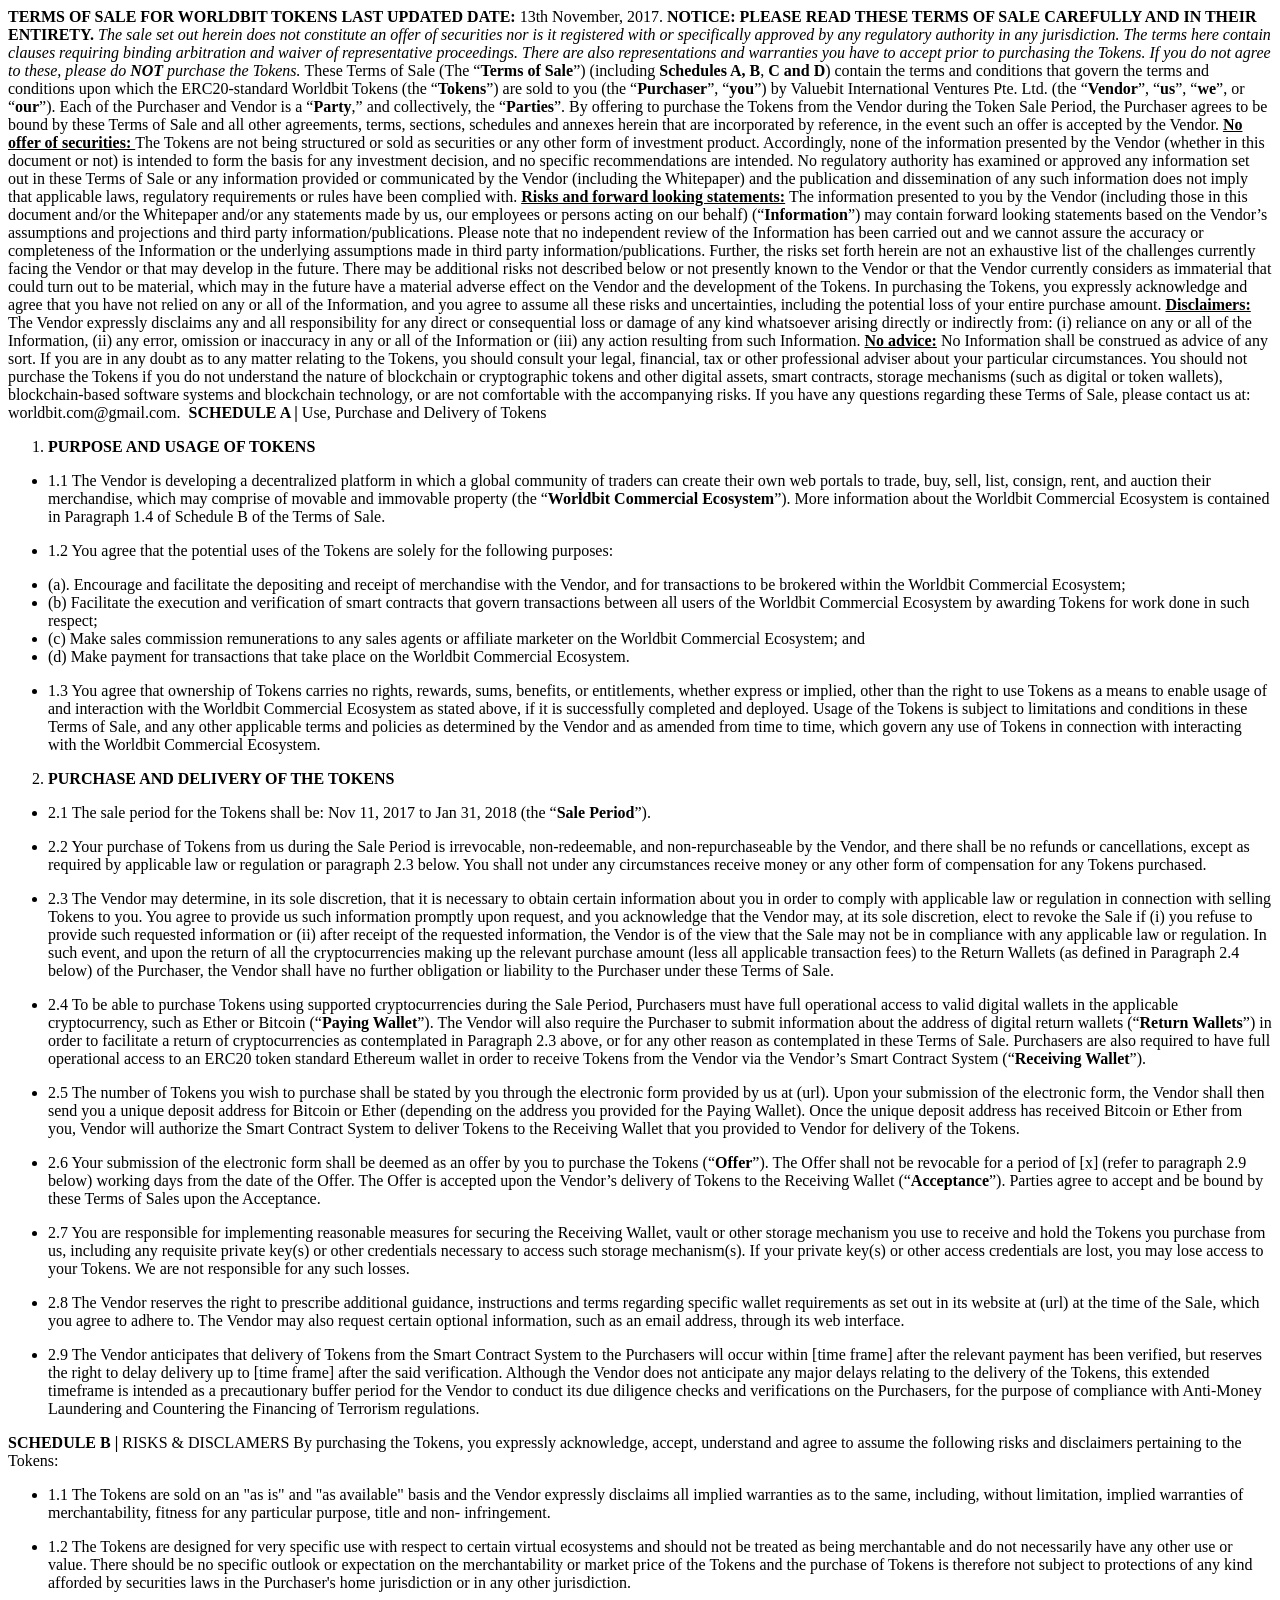
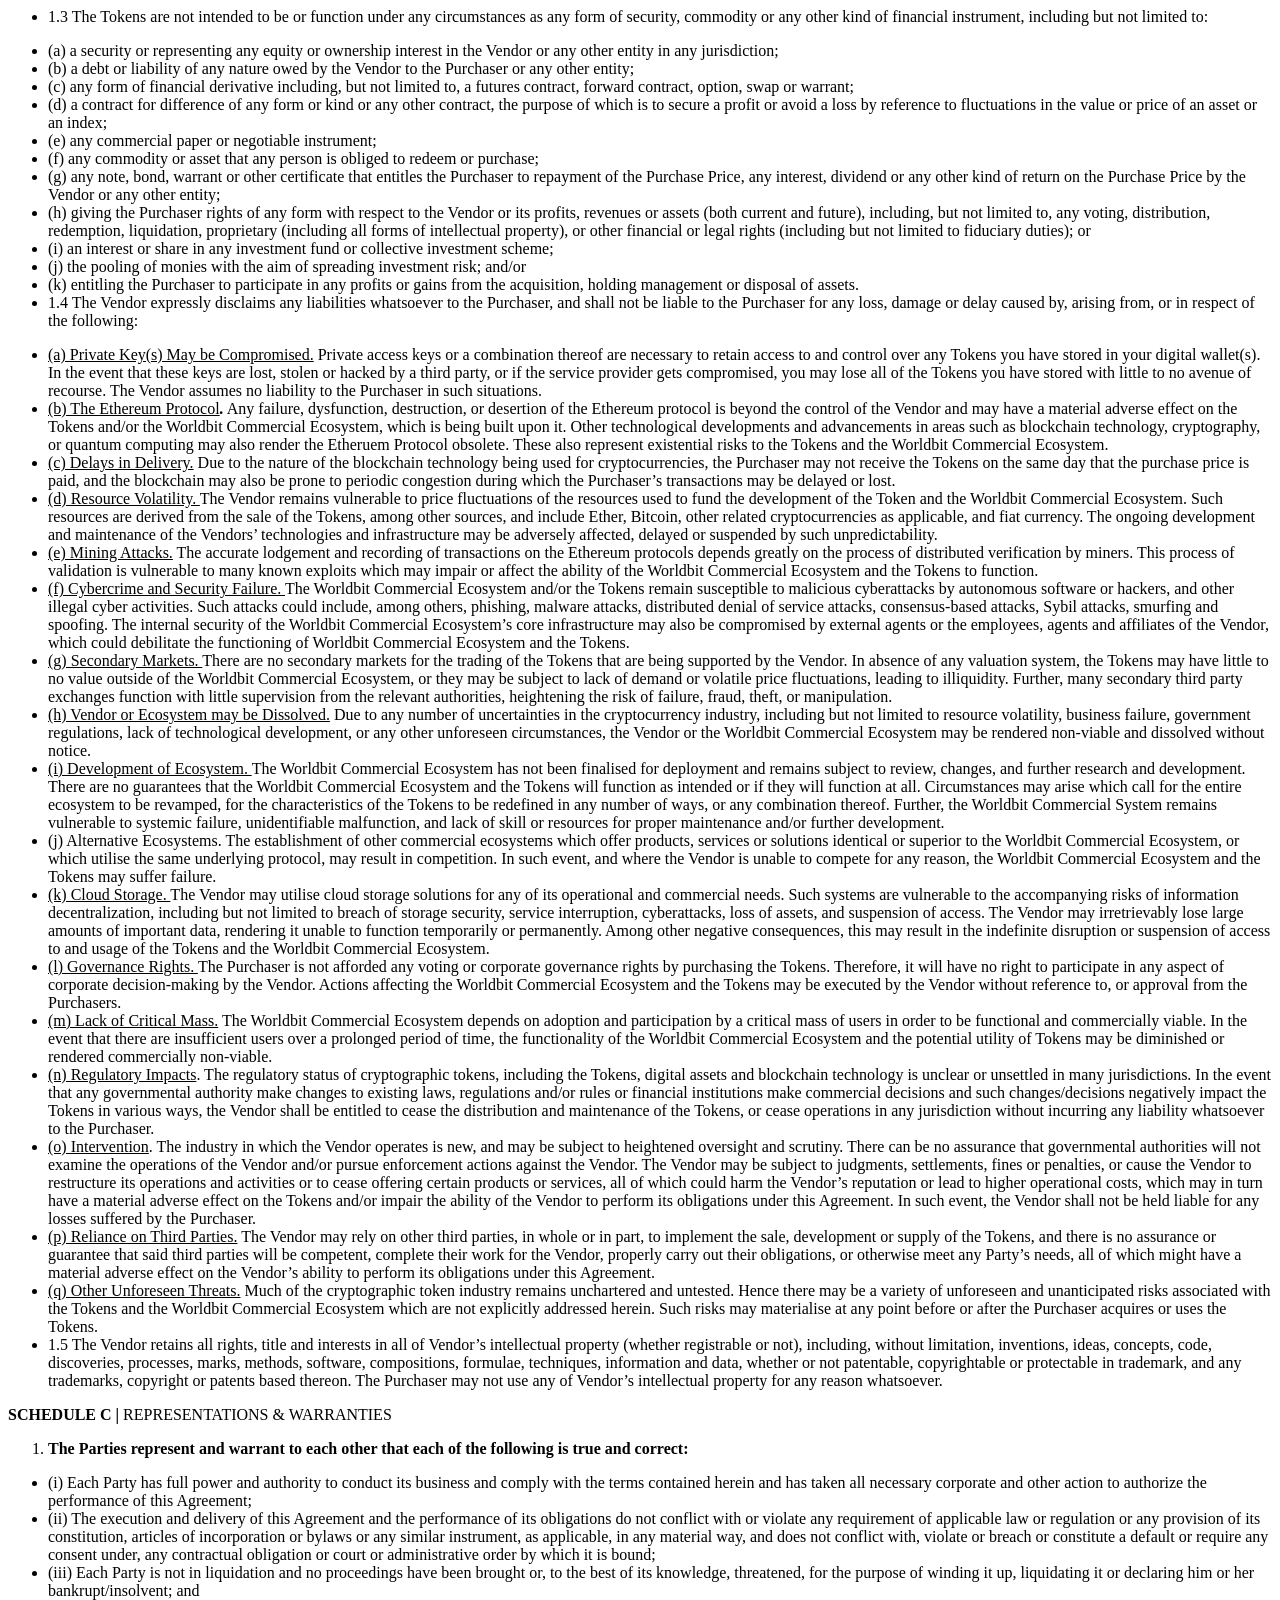
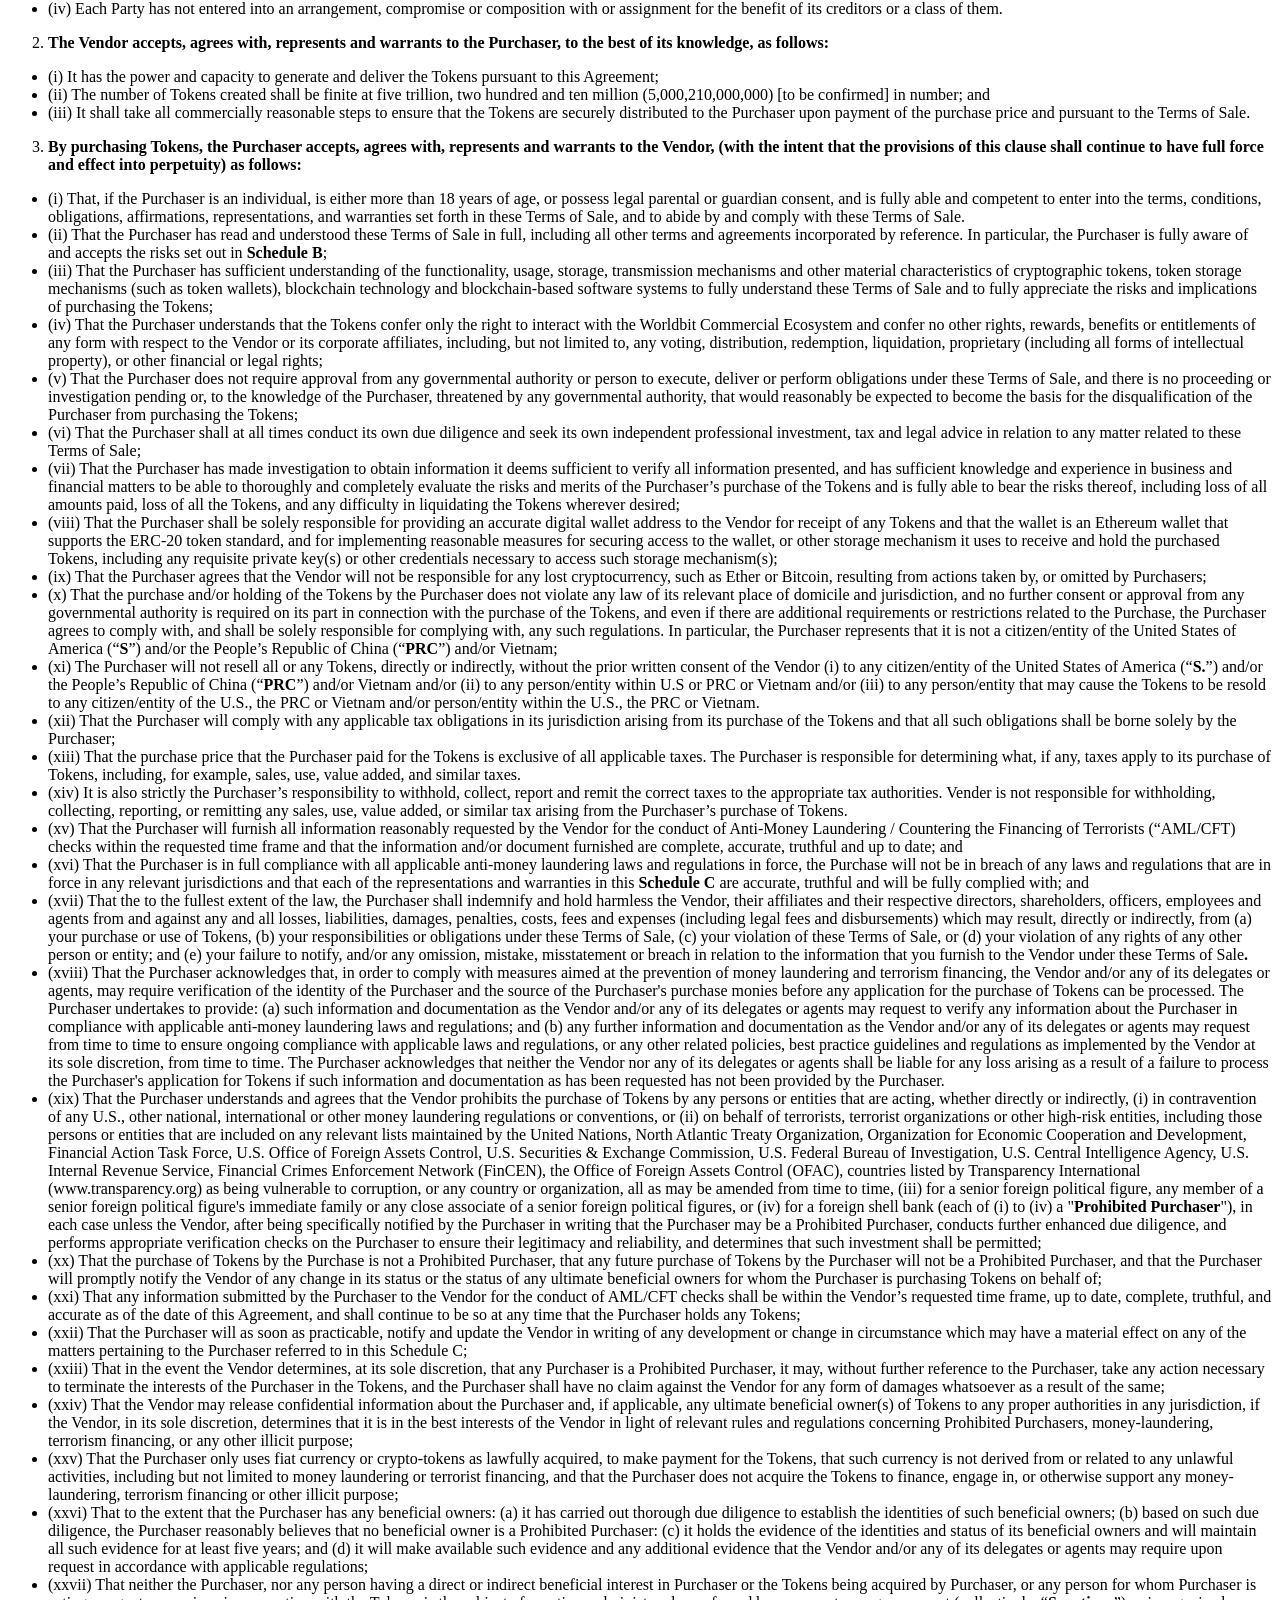
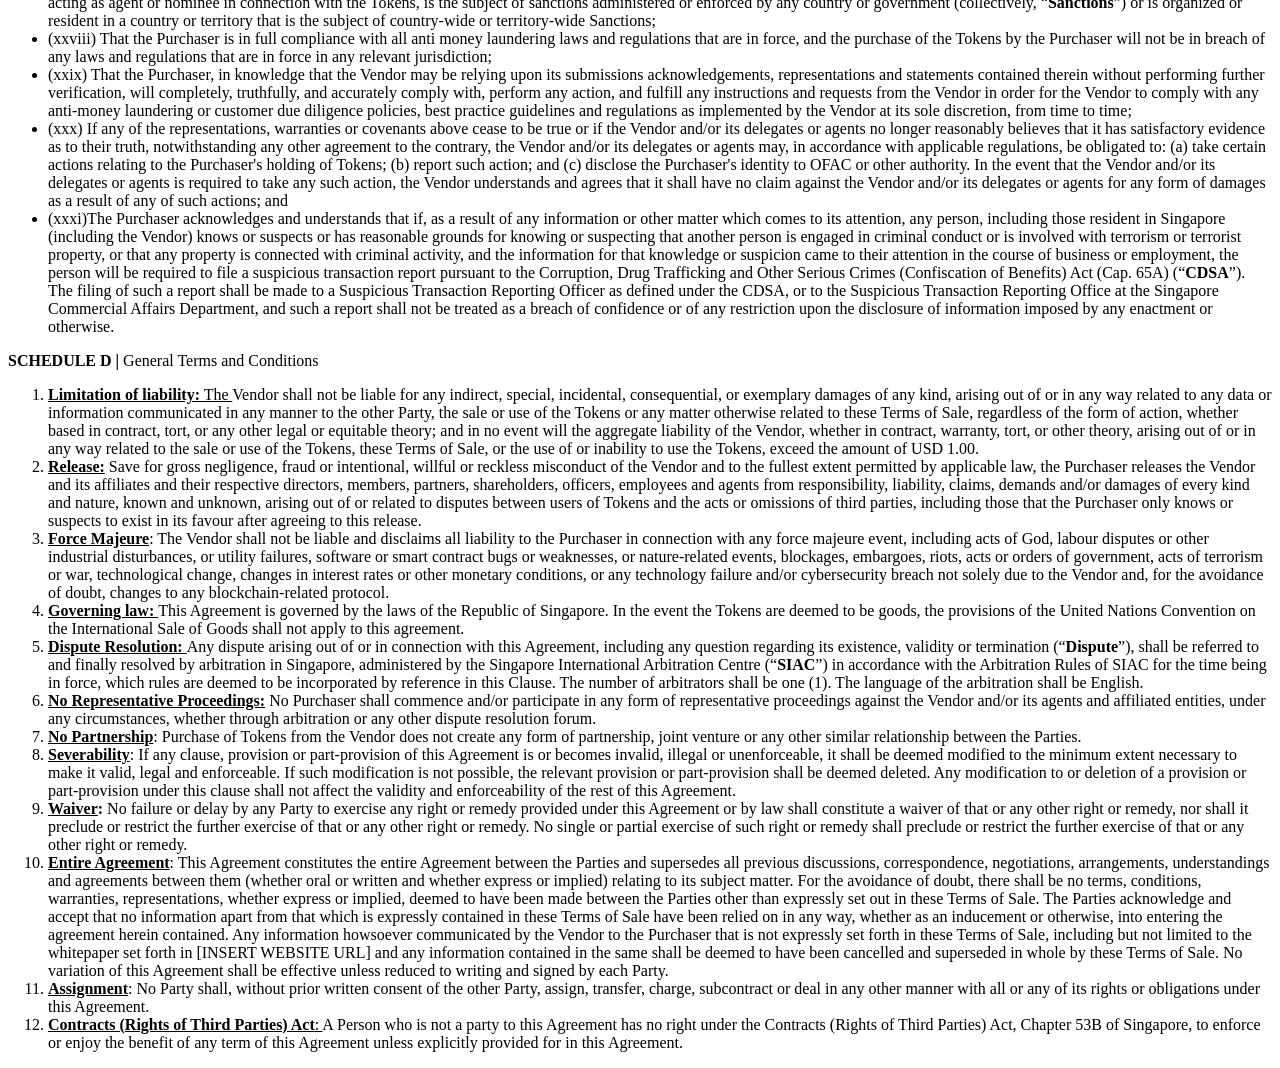
<file: terms.htm>
<!DOCTYPE html PUBLIC "-//W3C//DTD HTML 4.01//EN" "http://www.w3.org/TR/html4/strict.dtd">
<html>
<head>
  <meta http-equiv="Content-Type" content="text/html; charset=utf-8">
  <meta http-equiv="Content-Style-Type" content="text/css">
  <title></title>
  <meta name="Generator" content="Cocoa HTML Writer">
  <meta name="CocoaVersion" content="1504.83">
  <style type="text/css">
    p.p1 {margin: 0.0px 0.0px 0.0px 0.0px; font: 12.0px Helvetica}
    span.Apple-tab-span {white-space:pre}
  </style>
</head>
<body>

<strong>TERMS OF SALE FOR WORLDBIT TOKENS</strong>
<strong>LAST UPDATED DATE:</strong> 13th November, 2017.
<strong>NOTICE: PLEASE READ THESE TERMS OF SALE CAREFULLY AND IN THEIR ENTIRETY. </strong>
<em>The sale set out herein does not constitute an offer of securities nor is it registered with or specifically approved by any regulatory authority in any jurisdiction. The terms here contain clauses requiring binding arbitration and waiver of representative proceedings. There are also representations and warranties you have to accept prior to purchasing the Tokens. If you do not agree to these, please do <strong>NOT</strong> purchase the Tokens. </em>
These Terms of Sale (The “<strong>Terms of Sale</strong>”) (including <strong>Schedules A, B</strong>, <strong>C and D</strong>) contain the terms and conditions that govern the terms and conditions upon which the ERC20-standard Worldbit Tokens (the “<strong>Tokens</strong>”) are sold to you (the “<strong>Purchaser</strong>”, “<strong>you</strong>”) by Valuebit International Ventures Pte. Ltd. (the “<strong>Vendor</strong>”, “<strong>us</strong>”, “<strong>we</strong>”, or “<strong>our</strong>”). Each of the Purchaser and Vendor is a “<strong>Party</strong>,” and collectively, the “<strong>Parties</strong>”.
By offering to purchase the Tokens from the Vendor during the Token Sale Period, the Purchaser agrees to be bound by these Terms of Sale and all other agreements, terms, sections, schedules and annexes herein that are incorporated by reference, in the event such an offer is accepted by the Vendor.
<strong><u>No offer of securities: </u></strong>The Tokens are not being structured or sold as securities or any other form of investment product. Accordingly, none of the information presented by the Vendor (whether in this document or not) is intended to form the basis for any investment decision, and no specific recommendations are intended. No regulatory authority has examined or approved any information set out in these Terms of Sale or any information provided or communicated by the Vendor (including the Whitepaper) and the publication and dissemination of any such information does not imply that applicable laws, regulatory requirements or rules have been complied with.
<strong><u>Risks and forward looking statements:</u></strong> The information presented to you by the Vendor (including those in this document and/or the Whitepaper and/or any statements made by us, our employees or persons acting on our behalf) (“<strong>Information</strong>”) may contain forward looking statements based on the Vendor’s assumptions and projections and third party information/publications. Please note that no independent review of the Information has been carried out and we cannot assure the accuracy or completeness of the Information or the underlying assumptions made in third party information/publications. Further, the risks set forth herein are not an exhaustive list of the challenges currently facing the Vendor or that may develop in the future. There may be additional risks not described below or not presently known to the Vendor or that the Vendor currently considers as immaterial that could turn out to be material, which may in the future have a material adverse effect on the Vendor and the development of the Tokens. In purchasing the Tokens, you expressly acknowledge and agree that you have not relied on any or all of the Information, and you agree to assume all these risks and uncertainties, including the potential loss of your entire purchase amount.
<strong><u>Disclaimers: </u></strong>The Vendor expressly disclaims any and all responsibility for any direct or consequential loss or damage of any kind whatsoever arising directly or indirectly from: (i) reliance on any or all of the Information, (ii) any error, omission or inaccuracy in any or all of the Information or (iii) any action resulting from such Information.
<strong><u>No advice:</u></strong> No Information shall be construed as advice of any sort. If you are in any doubt as to any matter relating to the Tokens, you should consult your legal, financial, tax or other professional adviser about your particular circumstances.
You should not purchase the Tokens if you do not understand the nature of blockchain or cryptographic tokens and other digital assets, smart contracts, storage mechanisms (such as digital or token wallets), blockchain-based software systems and blockchain technology, or are not comfortable with the accompanying risks.
If you have any questions regarding these Terms of Sale, please contact us at: worldbit.com@gmail.com.<strong> </strong>
<strong>SCHEDULE A | </strong>Use, Purchase and Delivery of Tokens
<ol>
 	<li><strong>PURPOSE AND USAGE OF TOKENS</strong><strong style="font-size: 1rem;"> </strong></li>
</ol>
<ul>
 	<li>1.1 The Vendor is developing a decentralized platform in which a global community of traders can create their own web portals to trade, buy, sell, list, consign, rent, and auction their merchandise, which may comprise of movable and immovable property (the “<strong>Worldbit Commercial Ecosystem</strong>”). More information about the Worldbit Commercial Ecosystem is contained in Paragraph 1.4 of Schedule B of the Terms of Sale.<strong style="font-size: 1rem;"> </strong></li>
</ul>
<ul>
 	<li>1.2 You agree that the potential uses of the Tokens are solely for the following purposes:<strong style="font-size: 1rem;"> </strong></li>
</ul>
<ul>
 	<li>(a). Encourage and facilitate the depositing and receipt of merchandise with the Vendor, and for transactions to be brokered within the Worldbit Commercial Ecosystem;</li>
 	<li>(b) Facilitate the execution and verification of smart contracts that govern transactions between all users of the Worldbit Commercial Ecosystem by awarding Tokens for work done in such respect;</li>
 	<li>(c) Make sales commission remunerations to any sales agents or affiliate marketer on the Worldbit Commercial Ecosystem; and</li>
 	<li>(d) Make payment for transactions that take place on the Worldbit Commercial Ecosystem.</li>
</ul>
<ul>
 	<li>1.3 You agree that ownership of Tokens carries no rights, rewards, sums, benefits, or entitlements, whether express or implied, other than the right to use Tokens as a means to enable usage of and interaction with the Worldbit Commercial Ecosystem as stated above, if it is successfully completed and deployed. Usage of the Tokens is subject to limitations and conditions in these Terms of Sale, and any other applicable terms and policies as determined by the Vendor and as amended from time to time, which govern any use of Tokens in connection with interacting with the Worldbit Commercial Ecosystem.<strong style="font-size: 1rem;"> </strong></li>
</ul>
<ol start="2">
 	<li><strong>PURCHASE AND DELIVERY OF THE TOKENS</strong><strong style="font-size: 1rem;"> </strong></li>
</ol>
<ul>
 	<li>2.1 The sale period for the Tokens shall be: Nov 11, 2017 to Jan 31, 2018 (the “<strong>Sale Period</strong>”).<strong style="font-size: 1rem;"> </strong></li>
</ul>
<ul>
 	<li>2.2 Your purchase of Tokens from us during the Sale Period is irrevocable, non-redeemable, and non-repurchaseable by the Vendor, and there shall be no refunds or cancellations, except as required by applicable law or regulation or paragraph 2.3 below. You shall not under any circumstances receive money or any other form of compensation for any Tokens purchased.<strong style="font-size: 1rem;"> </strong></li>
</ul>
<ul>
 	<li>2.3 The Vendor may determine, in its sole discretion, that it is necessary to obtain certain information about you in order to comply with applicable law or regulation in connection with selling Tokens to you. You agree to provide us such information promptly upon request, and you acknowledge that the Vendor may, at its sole discretion, elect to revoke the Sale if (i) you refuse to provide such requested information or (ii) after receipt of the requested information, the Vendor is of the view that the Sale may not be in compliance with any applicable law or regulation. In such event, and upon the return of all the cryptocurrencies making up the relevant purchase amount (less all applicable transaction fees) to the Return Wallets (as defined in Paragraph 2.4 below) of the Purchaser, the Vendor shall have no further obligation or liability to the Purchaser under these Terms of Sale.</li>
</ul>
<ul>
 	<li>2.4 To be able to purchase Tokens using supported cryptocurrencies during the Sale Period, Purchasers must have full operational access to valid digital wallets in the applicable cryptocurrency, such as Ether or Bitcoin (“<strong>Paying Wallet</strong>”). The Vendor will also require the Purchaser to submit information about the address of digital return wallets (“<strong>Return Wallets</strong>”) in order to facilitate a return of cryptocurrencies as contemplated in Paragraph 2.3 above, or for any other reason as contemplated in these Terms of Sale. Purchasers are also required to have full operational access to an ERC20 token standard Ethereum wallet in order to receive Tokens from the Vendor via the Vendor’s Smart Contract System (“<strong>Receiving Wallet</strong>”).</li>
</ul>
<ul>
 	<li>2.5 The number of Tokens you wish to purchase shall be stated by you through the electronic form provided by us at (url). Upon your submission of the electronic form, the Vendor shall then send you a unique deposit address for Bitcoin or Ether (depending on the address you provided for the Paying Wallet). Once the unique deposit address has received Bitcoin or Ether from you, Vendor will authorize the Smart Contract System to deliver Tokens to the Receiving Wallet that you provided to Vendor for delivery of the Tokens.</li>
</ul>
<ul>
 	<li>2.6 Your submission of the electronic form shall be deemed as an offer by you to purchase the Tokens (“<strong>Offer</strong>”). The Offer shall not be revocable for a period of [x] (refer to paragraph 2.9 below) working days from the date of the Offer. The Offer is accepted upon the Vendor’s delivery of Tokens to the Receiving Wallet (“<strong>Acceptance</strong>”). Parties agree to accept and be bound by these Terms of Sales upon the Acceptance.</li>
</ul>
<ul>
 	<li>2.7 You are responsible for implementing reasonable measures for securing the Receiving Wallet, vault or other storage mechanism you use to receive and hold the Tokens you purchase from us, including any requisite private key(s) or other credentials necessary to access such storage mechanism(s). If your private key(s) or other access credentials are lost, you may lose access to your Tokens. We are not responsible for any such losses.</li>
</ul>
<ul>
 	<li>2.8 The Vendor reserves the right to prescribe additional guidance, instructions and terms regarding specific wallet requirements as set out in its website at (url) at the time of the Sale, which you agree to adhere to. The Vendor may also request certain optional information, such as an email address, through its web interface.</li>
</ul>
<ul>
 	<li>2.9 The Vendor anticipates that delivery of Tokens from the Smart Contract System to the Purchasers will occur within [time frame] after the relevant payment has been verified, but reserves the right to delay delivery up to [time frame] after the said verification. Although the Vendor does not anticipate any major delays relating to the delivery of the Tokens, this extended timeframe is intended as a precautionary buffer period for the Vendor to conduct its due diligence checks and verifications on the Purchasers, for the purpose of compliance with Anti-Money Laundering and Countering the Financing of Terrorism regulations.</li>
</ul>
<strong>SCHEDULE B | </strong>RISKS &amp; DISCLAMERS
By purchasing the Tokens, you expressly acknowledge, accept, understand and agree to assume the following risks and disclaimers pertaining to the Tokens:
<ul>
 	<li>1.1 The Tokens are sold on an "as is" and "as available" basis and the Vendor expressly disclaims all implied warranties as to the same, including, without limitation, implied warranties of merchantability, fitness for any particular purpose, title and non- infringement.<strong style="font-size: 1rem;"> </strong></li>
</ul>
<ul>
 	<li>1.2 The Tokens are designed for very specific use with respect to certain virtual ecosystems and should not be treated as being merchantable and do not necessarily have any other use or value. There should be no specific outlook or expectation on the merchantability or market price of the Tokens and the purchase of Tokens is therefore not subject to protections of any kind afforded by securities laws in the Purchaser's home jurisdiction or in any other jurisdiction.<strong style="font-size: 1rem;"> </strong></li>
</ul>
<ul>
 	<li>1.3 The Tokens are not intended to be or function under any circumstances as any form of security, commodity or any other kind of financial instrument, including but not limited to:</li>
</ul>
<ul>
 	<li>(a) a security or representing any equity or ownership interest in the Vendor or any other entity in any jurisdiction;</li>
 	<li>(b) a debt or liability of any nature owed by the Vendor to the Purchaser or any other entity;</li>
 	<li>(c) any form of financial derivative including, but not limited to, a futures contract, forward contract, option, swap or warrant;</li>
 	<li>(d) a contract for difference of any form or kind or any other contract, the purpose of which is to secure a profit or avoid a loss by reference to fluctuations in the value or price of an asset or an index;</li>
 	<li>(e) any commercial paper or negotiable instrument;</li>
 	<li>(f) any commodity or asset that any person is obliged to redeem or purchase;</li>
 	<li>(g) any note, bond, warrant or other certificate that entitles the Purchaser to repayment of the Purchase Price, any interest, dividend or any other kind of return on the Purchase Price by the Vendor or any other entity;</li>
 	<li>(h) giving the Purchaser rights of any form with respect to the Vendor or its profits, revenues or assets (both current and future), including, but not limited to, any voting, distribution, redemption, liquidation, proprietary (including all forms of intellectual property), or other financial or legal rights (including but not limited to fiduciary duties); or</li>
 	<li>(i) an interest or share in any investment fund or collective investment scheme;</li>
 	<li>(j) the pooling of monies with the aim of spreading investment risk; and/or</li>
 	<li>(k) entitling the Purchaser to participate in any profits or gains from the acquisition, holding management or disposal of assets.</li>
 	<li>1.4 The Vendor expressly disclaims any liabilities whatsoever to the Purchaser, and shall not be liable to the Purchaser for any loss, damage or delay caused by, arising from, or in respect of the following:</li>
</ul>
<ul>
 	<li><u>(a) Private Key(s) May be Compromised.</u> Private access keys or a combination thereof are necessary to retain access to and control over any Tokens you have stored in your digital wallet(s). In the event that these keys are lost, stolen or hacked by a third party, or if the service provider gets compromised, you may lose all of the Tokens you have stored with little to no avenue of recourse. The Vendor assumes no liability to the Purchaser in such situations.</li>
 	<li><u>(b) The Ethereum Protocol</u><strong><em>.</em></strong> Any failure, dysfunction, destruction, or desertion of the Ethereum protocol is beyond the control of the Vendor and may have a material adverse effect on the Tokens and/or the Worldbit Commercial Ecosystem, which is being built upon it. Other technological developments and advancements in areas such as blockchain technology, cryptography, or quantum computing may also render the Etheruem Protocol obsolete. These also represent existential risks to the Tokens and the Worldbit Commercial Ecosystem.</li>
 	<li><u>(c) Delays in Delivery.</u> Due to the nature of the blockchain technology being used for cryptocurrencies, the Purchaser may not receive the Tokens on the same day that the purchase price is paid, and the blockchain may also be prone to periodic congestion during which the Purchaser’s transactions may be delayed or lost.</li>
 	<li><u>(d) Resource Volatility. </u>The Vendor remains vulnerable to price fluctuations of the resources used to fund the development of the Token and the Worldbit Commercial Ecosystem. Such resources are derived from the sale of the Tokens, among other sources, and include Ether, Bitcoin, other related cryptocurrencies as applicable, and fiat currency. The ongoing development and maintenance of the Vendors’ technologies and infrastructure may be adversely affected, delayed or suspended by such unpredictability.</li>
 	<li><u>(e) Mining Attacks.</u> The accurate lodgement and recording of transactions on the Ethereum protocols depends greatly on the process of distributed verification by miners. This process of validation is vulnerable to many known exploits which may impair or affect the ability of the Worldbit Commercial Ecosystem and the Tokens to function.</li>
 	<li><u>(f) Cybercrime and Security Failure. </u>The Worldbit Commercial Ecosystem and/or the Tokens remain susceptible to malicious cyberattacks by autonomous software or hackers, and other illegal cyber activities. Such attacks could include, among others, phishing, malware attacks, distributed denial of service attacks, consensus-based attacks, Sybil attacks, smurfing and spoofing. The internal security of the Worldbit Commercial Ecosystem’s core infrastructure may also be compromised by external agents or the employees, agents and affiliates of the Vendor, which could debilitate the functioning of Worldbit Commercial Ecosystem and the Tokens.</li>
 	<li><u>(g) Secondary Markets. </u>There are no secondary markets for the trading of the Tokens that are being supported by the Vendor. In absence of any valuation system, the Tokens may have little to no value outside of the Worldbit Commercial Ecosystem, or they may be subject to lack of demand or volatile price fluctuations, leading to illiquidity. Further, many secondary third party exchanges function with little supervision from the relevant authorities, heightening the risk of failure, fraud, theft, or manipulation.</li>
 	<li><u>(h) Vendor or Ecosystem may be Dissolved.</u> Due to any number of uncertainties in the cryptocurrency industry, including but not limited to resource volatility, business failure, government regulations, lack of technological development, or any other unforeseen circumstances, the Vendor or the Worldbit Commercial Ecosystem may be rendered non-viable and dissolved without notice.</li>
 	<li><u>(i) Development of Ecosystem. </u>The Worldbit Commercial Ecosystem has not been finalised for deployment and remains subject to review, changes, and further research and development. There are no guarantees that the Worldbit Commercial Ecosystem and the Tokens will function as intended or if they will function at all. Circumstances may arise which call for the entire ecosystem to be revamped, for the characteristics of the Tokens to be redefined in any number of ways, or any combination thereof. Further, the Worldbit Commercial System remains vulnerable to systemic failure, unidentifiable malfunction, and lack of skill or resources for proper maintenance and/or further development.</li>
 	<li>(j) Alternative Ecosystems. The establishment of other commercial ecosystems which offer products, services or solutions identical or superior to the Worldbit Commercial Ecosystem, or which utilise the same underlying protocol, may result in competition. In such event, and where the Vendor is unable to compete for any reason, the Worldbit Commercial Ecosystem and the Tokens may suffer failure.</li>
 	<li><u>(k) Cloud Storage. </u>The Vendor may utilise cloud storage solutions for any of its operational and commercial needs. Such systems are vulnerable to the accompanying risks of information decentralization, including but not limited to breach of storage security, service interruption, cyberattacks, loss of assets, and suspension of access. The Vendor may irretrievably lose large amounts of important data, rendering it unable to function temporarily or permanently. Among other negative consequences, this may result in the indefinite disruption or suspension of access to and usage of the Tokens and the Worldbit Commercial Ecosystem.</li>
 	<li><u>(l) Governance Rights. </u>The Purchaser is not afforded any voting or corporate governance rights by purchasing the Tokens. Therefore, it will have no right to participate in any aspect of corporate decision-making by the Vendor. Actions affecting the Worldbit Commercial Ecosystem and the Tokens may be executed by the Vendor without reference to, or approval from the Purchasers.</li>
 	<li><u>(m) Lack of Critical Mass.</u> The Worldbit Commercial Ecosystem depends on adoption and participation by a critical mass of users in order to be functional and commercially viable. In the event that there are insufficient users over a prolonged period of time, the functionality of the Worldbit Commercial Ecosystem and the potential utility of Tokens may be diminished or rendered commercially non-viable.</li>
 	<li><u>(n) Regulatory Impacts</u>. The regulatory status of cryptographic tokens, including the Tokens, digital assets and blockchain technology is unclear or unsettled in many jurisdictions. In the event that any governmental authority make changes to existing laws, regulations and/or rules or financial institutions make commercial decisions and such changes/decisions negatively impact the Tokens in various ways, the Vendor shall be entitled to cease the distribution and maintenance of the Tokens, or cease operations in any jurisdiction without incurring any liability whatsoever to the Purchaser.</li>
 	<li><u>(o) Intervention</u>. The industry in which the Vendor operates is new, and may be subject to heightened oversight and scrutiny. There can be no assurance that governmental authorities will not examine the operations of the Vendor and/or pursue enforcement actions against the Vendor. The Vendor may be subject to judgments, settlements, fines or penalties, or cause the Vendor to restructure its operations and activities or to cease offering certain products or services, all of which could harm the Vendor’s reputation or lead to higher operational costs, which may in turn have a material adverse effect on the Tokens and/or impair the ability of the Vendor to perform its obligations under this Agreement. In such event, the Vendor shall not be held liable for any losses suffered by the Purchaser.</li>
 	<li><u>(p) Reliance on Third Parties.</u> The Vendor may rely on other third parties, in whole or in part, to implement the sale, development or supply of the Tokens, and there is no assurance or guarantee that said third parties will be competent, complete their work for the Vendor, properly carry out their obligations, or otherwise meet any Party’s needs, all of which might have a material adverse effect on the Vendor’s ability to perform its obligations under this Agreement.</li>
 	<li><u>(q) Other Unforeseen Threats.</u> Much of the cryptographic token industry remains unchartered and untested. Hence there may be a variety of unforeseen and unanticipated risks associated with the Tokens and the Worldbit Commercial Ecosystem which are not explicitly addressed herein. Such risks may materialise at any point before or after the Purchaser acquires or uses the Tokens.</li>
 	<li>1.5 The Vendor retains all rights, title and interests in all of Vendor’s intellectual property (whether registrable or not), including, without limitation, inventions, ideas, concepts, code, discoveries, processes, marks, methods, software, compositions, formulae, techniques, information and data, whether or not patentable, copyrightable or protectable in trademark, and any trademarks, copyright or patents based thereon. The Purchaser may not use any of Vendor’s intellectual property for any reason whatsoever.</li>
</ul>
<strong>SCHEDULE C | </strong>REPRESENTATIONS &amp; WARRANTIES<strong> </strong>
<ol>
 	<li><strong>The Parties represent and warrant to each other that each of the following is true and correct:</strong><strong style="font-size: 1rem;"> </strong></li>
</ol>
<ul>
 	<li>(i) Each Party has full power and authority to conduct its business and comply with the terms contained herein and has taken all necessary corporate and other action to authorize the performance of this Agreement;</li>
 	<li>(ii) The execution and delivery of this Agreement and the performance of its obligations do not conflict with or violate any requirement of applicable law or regulation or any provision of its constitution, articles of incorporation or bylaws or any similar instrument, as applicable, in any material way, and does not conflict with, violate or breach or constitute a default or require any consent under, any contractual obligation or court or administrative order by which it is bound;</li>
 	<li>(iii) Each Party is not in liquidation and no proceedings have been brought or, to the best of its knowledge, threatened, for the purpose of winding it up, liquidating it or declaring him or her bankrupt/insolvent; and</li>
 	<li>(iv) Each Party has not entered into an arrangement, compromise or composition with or assignment for the benefit of its creditors or a class of them.<strong style="font-size: 1rem;"> </strong></li>
</ul>
<ol start="2">
 	<li><strong>The Vendor accepts, agrees with, represents and warrants to the Purchaser, to the best of its knowledge, as follows:</strong></li>
</ol>
<ul>
 	<li>(i) It has the power and capacity to generate and deliver the Tokens pursuant to this Agreement;</li>
 	<li>(ii) The number of Tokens created shall be finite at five trillion, two hundred and ten million (5,000,210,000,000) [to be confirmed] in number; and</li>
 	<li>(iii) It shall take all commercially reasonable steps to ensure that the Tokens are securely distributed to the Purchaser upon payment of the purchase price and pursuant to the Terms of Sale.</li>
</ul>
<ol start="3">
 	<li><strong>By purchasing Tokens, the Purchaser accepts, agrees with, represents and warrants to the Vendor, (with the intent that the provisions of this clause shall continue to have full force and effect into perpetuity) as follows:</strong><strong style="font-size: 1rem;"> </strong></li>
</ol>
<ul>
 	<li>(i) That, if the Purchaser is an individual, is either more than 18 years of age, or possess legal parental or guardian consent, and is fully able and competent to enter into the terms, conditions, obligations, affirmations, representations, and warranties set forth in these Terms of Sale, and to abide by and comply with these Terms of Sale.</li>
 	<li>(ii) That the Purchaser has read and understood these Terms of Sale in full, including all other terms and agreements incorporated by reference. In particular, the Purchaser is fully aware of and accepts the risks set out in <strong>Schedule B</strong>;</li>
 	<li>(iii) That the Purchaser has sufficient understanding of the functionality, usage, storage, transmission mechanisms and other material characteristics of cryptographic tokens, token storage mechanisms (such as token wallets), blockchain technology and blockchain-based software systems to fully understand these Terms of Sale and to fully appreciate the risks and implications of purchasing the Tokens;</li>
 	<li>(iv) That the Purchaser understands that the Tokens confer only the right to interact with the Worldbit Commercial Ecosystem and confer no other rights, rewards, benefits or entitlements of any form with respect to the Vendor or its corporate affiliates, including, but not limited to, any voting, distribution, redemption, liquidation, proprietary (including all forms of intellectual property), or other financial or legal rights;</li>
 	<li>(v) That the Purchaser does not require approval from any governmental authority or person to execute, deliver or perform obligations under these Terms of Sale, and there is no proceeding or investigation pending or, to the knowledge of the Purchaser, threatened by any governmental authority, that would reasonably be expected to become the basis for the disqualification of the Purchaser from purchasing the Tokens;</li>
 	<li>(vi) That the Purchaser shall at all times conduct its own due diligence and seek its own independent professional investment, tax and legal advice in relation to any matter related to these Terms of Sale;</li>
 	<li>(vii) That the Purchaser has made investigation to obtain information it deems sufficient to verify all information presented, and has sufficient knowledge and experience in business and financial matters to be able to thoroughly and completely evaluate the risks and merits of the Purchaser’s purchase of the Tokens and is fully able to bear the risks thereof, including loss of all amounts paid, loss of all the Tokens, and any difficulty in liquidating the Tokens wherever desired;</li>
 	<li>(viii) That the Purchaser shall be solely responsible for providing an accurate digital wallet address to the Vendor for receipt of any Tokens and that the wallet is an Ethereum wallet that supports the ERC-20 token standard, and for implementing reasonable measures for securing access to the wallet, or other storage mechanism it uses to receive and hold the purchased Tokens, including any requisite private key(s) or other credentials necessary to access such storage mechanism(s);</li>
 	<li>(ix) That the Purchaser agrees that the Vendor will not be responsible for any lost cryptocurrency, such as Ether or Bitcoin, resulting from actions taken by, or omitted by Purchasers;</li>
 	<li>(x) That the purchase and/or holding of the Tokens by the Purchaser does not violate any law of its relevant place of domicile and jurisdiction, and no further consent or approval from any governmental authority is required on its part in connection with the purchase of the Tokens, and even if there are additional requirements or restrictions related to the Purchase, the Purchaser agrees to comply with, and shall be solely responsible for complying with, any such regulations. In particular, the Purchaser represents that it is not a citizen/entity of the United States of America (“<strong>S</strong>”) and/or the People’s Republic of China (“<strong>PRC</strong>”) and/or Vietnam;</li>
 	<li>(xi) The Purchaser will not resell all or any Tokens, directly or indirectly, without the prior written consent of the Vendor (i) to any citizen/entity of the United States of America (“<strong>S.</strong>”) and/or the People’s Republic of China (“<strong>PRC</strong>”) and/or Vietnam and/or (ii) to any person/entity within U.S or PRC or Vietnam and/or (iii) to any person/entity that may cause the Tokens to be resold to any citizen/entity of the U.S., the PRC or Vietnam and/or person/entity within the U.S., the PRC or Vietnam.</li>
 	<li>(xii) That the Purchaser will comply with any applicable tax obligations in its jurisdiction arising from its purchase of the Tokens and that all such obligations shall be borne solely by the Purchaser;</li>
 	<li>(xiii) That the purchase price that the Purchaser paid for the Tokens is exclusive of all applicable taxes. The Purchaser is responsible for determining what, if any, taxes apply to its purchase of Tokens, including, for example, sales, use, value added, and similar taxes.</li>
 	<li>(xiv) It is also strictly the Purchaser’s responsibility to withhold, collect, report and remit the correct taxes to the appropriate tax authorities. Vender is not responsible for withholding, collecting, reporting, or remitting any sales, use, value added, or similar tax arising from the Purchaser’s purchase of Tokens.</li>
 	<li>(xv) That the Purchaser will furnish all information reasonably requested by the Vendor for the conduct of Anti-Money Laundering / Countering the Financing of Terrorists (“AML/CFT) checks within the requested time frame and that the information and/or document furnished are complete, accurate, truthful and up to date; and</li>
 	<li>(xvi) That the Purchaser is in full compliance with all applicable anti-money laundering laws and regulations in force, the Purchase will not be in breach of any laws and regulations that are in force in any relevant jurisdictions and that each of the representations and warranties in this <strong>Schedule C </strong>are accurate, truthful and will be fully complied with; and</li>
 	<li>(xvii) That the to the fullest extent of the law, the Purchaser shall indemnify and hold harmless the Vendor, their affiliates and their respective directors, shareholders, officers, employees and agents from and against any and all losses, liabilities, damages, penalties, costs, fees and expenses (including legal fees and disbursements) which may result, directly or indirectly, from (a) your purchase or use of Tokens, (b) your responsibilities or obligations under these Terms of Sale, (c) your violation of these Terms of Sale, or (d) your violation of any rights of any other person or entity; and (e) your failure to notify, and/or any omission, mistake, misstatement or breach in relation to the information that you furnish to the Vendor under these Terms of Sale<strong>.</strong></li>
 	<li>(xviii) That the Purchaser acknowledges that, in order to comply with measures aimed at the prevention of money laundering and terrorism financing, the Vendor and/or any of its delegates or agents, may require verification of the identity of the Purchaser and the source of the Purchaser's purchase monies before any application for the purchase of Tokens can be processed. The Purchaser undertakes to provide: (a) such information and documentation as the Vendor and/or any of its delegates or agents may request to verify any information about the Purchaser in compliance with applicable anti-money laundering laws and regulations; and (b) any further information and documentation as the Vendor and/or any of its delegates or agents may request from time to time to ensure ongoing compliance with applicable laws and regulations, or any other related policies, best practice guidelines and regulations as implemented by the Vendor at its sole discretion, from time to time. The Purchaser acknowledges that neither the Vendor nor any of its delegates or agents shall be liable for any loss arising as a result of a failure to process the Purchaser's application for Tokens if such information and documentation as has been requested has not been provided by the Purchaser.</li>
 	<li>(xix) That the Purchaser understands and agrees that the Vendor prohibits the purchase of Tokens by any persons or entities that are acting, whether directly or indirectly, (i) in contravention of any U.S., other national, international or other money laundering regulations or conventions, or (ii) on behalf of terrorists, terrorist organizations or other high-risk entities, including those persons or entities that are included on any relevant lists maintained by the United Nations, North Atlantic Treaty Organization, Organization for Economic Cooperation and Development, Financial Action Task Force, U.S. Office of Foreign Assets Control, U.S. Securities &amp; Exchange Commission, U.S. Federal Bureau of Investigation, U.S. Central Intelligence Agency, U.S. Internal Revenue Service, Financial Crimes Enforcement Network (FinCEN), the Office of Foreign Assets Control (OFAC), countries listed by Transparency International (www.transparency.org) as being vulnerable to corruption, or any country or organization, all as may be amended from time to time, (iii) for a senior foreign political figure, any member of a senior foreign political figure's immediate family or any close associate of a senior foreign political figures, or (iv) for a foreign shell bank (each of (i) to (iv) a "<strong>Prohibited Purchaser</strong>"), in each case unless the Vendor, after being specifically notified by the Purchaser in writing that the Purchaser may be a Prohibited Purchaser, conducts further enhanced due diligence, and performs appropriate verification checks on the Purchaser to ensure their legitimacy and reliability, and determines that such investment shall be permitted;</li>
 	<li>(xx) That the purchase of Tokens by the Purchase is not a Prohibited Purchaser, that any future purchase of Tokens by the Purchaser will not be a Prohibited Purchaser, and that the Purchaser will promptly notify the Vendor of any change in its status or the status of any ultimate beneficial owners for whom the Purchaser is purchasing Tokens on behalf of;</li>
 	<li>(xxi) That any information submitted by the Purchaser to the Vendor for the conduct of AML/CFT checks shall be within the Vendor’s requested time frame, up to date, complete, truthful, and accurate as of the date of this Agreement, and shall continue to be so at any time that the Purchaser holds any Tokens;</li>
 	<li>(xxii) That the Purchaser will as soon as practicable, notify and update the Vendor in writing of any development or change in circumstance which may have a material effect on any of the matters pertaining to the Purchaser referred to in this Schedule C;</li>
 	<li>(xxiii) That in the event the Vendor determines, at its sole discretion, that any Purchaser is a Prohibited Purchaser, it may, without further reference to the Purchaser, take any action necessary to terminate the interests of the Purchaser in the Tokens, and the Purchaser shall have no claim against the Vendor for any form of damages whatsoever as a result of the same;</li>
 	<li>(xxiv) That the Vendor may release confidential information about the Purchaser and, if applicable, any ultimate beneficial owner(s) of Tokens to any proper authorities in any jurisdiction, if the Vendor, in its sole discretion, determines that it is in the best interests of the Vendor in light of relevant rules and regulations concerning Prohibited Purchasers, money-laundering, terrorism financing, or any other illicit purpose;</li>
 	<li>(xxv) That the Purchaser only uses fiat currency or crypto-tokens as lawfully acquired, to make payment for the Tokens, that such currency is not derived from or related to any unlawful activities, including but not limited to money laundering or terrorist financing, and that the Purchaser does not acquire the Tokens to finance, engage in, or otherwise support any money-laundering, terrorism financing or other illicit purpose;</li>
 	<li>(xxvi) That to the extent that the Purchaser has any beneficial owners: (a) it has carried out thorough due diligence to establish the identities of such beneficial owners; (b) based on such due diligence, the Purchaser reasonably believes that no beneficial owner is a Prohibited Purchaser: (c) it holds the evidence of the identities and status of its beneficial owners and will maintain all such evidence for at least five years; and (d) it will make available such evidence and any additional evidence that the Vendor and/or any of its delegates or agents may require upon request in accordance with applicable regulations;</li>
 	<li>(xxvii) That neither the Purchaser, nor any person having a direct or indirect beneficial interest in Purchaser or the Tokens being acquired by Purchaser, or any person for whom Purchaser is acting as agent or nominee in connection with the Tokens, is the subject of sanctions administered or enforced by any country or government (collectively, “<strong>Sanctions</strong>”) or is organized or resident in a country or territory that is the subject of country-wide or territory-wide Sanctions;</li>
 	<li>(xxviii) That the Purchaser is in full compliance with all anti money laundering laws and regulations that are in force, and the purchase of the Tokens by the Purchaser will not be in breach of any laws and regulations that are in force in any relevant jurisdiction;</li>
 	<li>(xxix) That the Purchaser, in knowledge that the Vendor may be relying upon its submissions acknowledgements, representations and statements contained therein without performing further verification, will completely, truthfully, and accurately comply with, perform any action, and fulfill any instructions and requests from the Vendor in order for the Vendor to comply with any anti-money laundering or customer due diligence policies, best practice guidelines and regulations as implemented by the Vendor at its sole discretion, from time to time;</li>
 	<li>(xxx) If any of the representations, warranties or covenants above cease to be true or if the Vendor and/or its delegates or agents no longer reasonably believes that it has satisfactory evidence as to their truth, notwithstanding any other agreement to the contrary, the Vendor and/or its delegates or agents may, in accordance with applicable regulations, be obligated to: (a) take certain actions relating to the Purchaser's holding of Tokens; (b) report such action; and (c) disclose the Purchaser's identity to OFAC or other authority. In the event that the Vendor and/or its delegates or agents is required to take any such action, the Vendor understands and agrees that it shall have no claim against the Vendor and/or its delegates or agents for any form of damages as a result of any of such actions; and</li>
 	<li>(xxxi)The Purchaser acknowledges and understands that if, as a result of any information or other matter which comes to its attention, any person, including those resident in Singapore (including the Vendor) knows or suspects or has reasonable grounds for knowing or suspecting that another person is engaged in criminal conduct or is involved with terrorism or terrorist property, or that any property is connected with criminal activity, and the information for that knowledge or suspicion came to their attention in the course of business or employment, the person will be required to file a suspicious transaction report pursuant to the Corruption, Drug Trafficking and Other Serious Crimes (Confiscation of Benefits) Act (Cap. 65A) (“<strong>CDSA</strong>”). The filing of such a report shall be made to a Suspicious Transaction Reporting Officer as defined under the CDSA, or to the Suspicious Transaction Reporting Office at the Singapore Commercial Affairs Department, and such a report shall not be treated as a breach of confidence or of any restriction upon the disclosure of information imposed by any enactment or otherwise.</li>
</ul>
<strong>SCHEDULE D | </strong>General Terms and Conditions
<ol>
 	<li><strong><u>Limitation of liability:</u></strong><u> The </u>Vendor shall not be liable for any indirect, special, incidental, consequential, or exemplary damages of any kind, arising out of or in any way related to any data or information communicated in any manner to the other Party, the sale or use of the Tokens or any matter otherwise related to these Terms of Sale, regardless of the form of action, whether based in contract, tort, or any other legal or equitable theory; and in no event will the aggregate liability of the Vendor, whether in contract, warranty, tort, or other theory, arising out of or in any way related to the sale or use of the Tokens, these Terms of Sale, or the use of or inability to use the Tokens, exceed the amount of USD 1.00.</li>
 	<li><strong><u>Release:</u></strong> Save for gross negligence, fraud or intentional, willful or reckless misconduct of the Vendor and to the fullest extent permitted by applicable law, the Purchaser releases the Vendor and its affiliates and their respective directors, members, partners, shareholders, officers, employees and agents from responsibility, liability, claims, demands and/or damages of every kind and nature, known and unknown, arising out of or related to disputes between users of Tokens and the acts or omissions of third parties, including those that the Purchaser only knows or suspects to exist in its favour after agreeing to this release.</li>
 	<li><strong><u>Force Majeure</u></strong>: The Vendor shall not be liable and disclaims all liability to the Purchaser in connection with any force majeure event, including acts of God, labour disputes or other industrial disturbances, or utility failures, software or smart contract bugs or weaknesses, or nature-related events, blockages, embargoes, riots, acts or orders of government, acts of terrorism or war, technological change, changes in interest rates or other monetary conditions, or any technology failure and/or cybersecurity breach not solely due to the Vendor and, for the avoidance of doubt, changes to any blockchain-related protocol.</li>
 	<li><strong><u>Governing law: </u></strong>This Agreement is governed by the laws of the Republic of Singapore. In the event the Tokens are deemed to be goods, the provisions of the United Nations Convention on the International Sale of Goods shall not apply to this agreement.</li>
 	<li><strong><u>Dispute Resolution: </u></strong>Any dispute arising out of or in connection with this Agreement, including any question regarding its existence, validity or termination (“<strong>Dispute</strong>”), shall be referred to and finally resolved by arbitration in Singapore, administered by the Singapore International Arbitration Centre (“<strong>SIAC</strong>”) in accordance with the Arbitration Rules of SIAC for the time being in force, which rules are deemed to be incorporated by reference in this Clause. The number of arbitrators shall be one (1). The language of the arbitration shall be English.</li>
 	<li><strong><u>No Representative Proceedings:</u></strong> No Purchaser shall commence and/or participate in any form of representative proceedings against the Vendor and/or its agents and affiliated entities, under any circumstances, whether through arbitration or any other dispute resolution forum.</li>
 	<li><strong><u>No Partnership</u></strong>: Purchase of Tokens from the Vendor does not create any form of partnership, joint venture or any other similar relationship between the Parties.</li>
 	<li><strong><u>Severability</u></strong>: If any clause, provision or part-provision of this Agreement is or becomes invalid, illegal or unenforceable, it shall be deemed modified to the minimum extent necessary to make it valid, legal and enforceable. If such modification is not possible, the relevant provision or part-provision shall be deemed deleted. Any modification to or deletion of a provision or part-provision under this clause shall not affect the validity and enforceability of the rest of this Agreement.</li>
 	<li><strong><u>Waiver</u>: </strong>No failure or delay by any Party to exercise any right or remedy provided under this Agreement or by law shall constitute a waiver of that or any other right or remedy, nor shall it preclude or restrict the further exercise of that or any other right or remedy. No single or partial exercise of such right or remedy shall preclude or restrict the further exercise of that or any other right or remedy.</li>
 	<li><strong><u>Entire Agreement</u></strong>: This Agreement constitutes the entire Agreement between the Parties and supersedes all previous discussions, correspondence, negotiations, arrangements, understandings and agreements between them (whether oral or written and whether express or implied) relating to its subject matter. For the avoidance of doubt, there shall be no terms, conditions, warranties, representations, whether express or implied, deemed to have been made between the Parties other than expressly set out in these Terms of Sale. The Parties acknowledge and accept that no information apart from that which is expressly contained in these Terms of Sale have been relied on in any way, whether as an inducement or otherwise, into entering the agreement herein contained. Any information howsoever communicated by the Vendor to the Purchaser that is not expressly set forth in these Terms of Sale, including but not limited to the whitepaper set forth in [INSERT WEBSITE URL] and any information contained in the same shall be deemed to have been cancelled and superseded in whole by these Terms of Sale. No variation of this Agreement shall be effective unless reduced to writing and signed by each Party.</li>
 	<li><strong><u>Assignment</u></strong>: No Party shall, without prior written consent of the other Party, assign, transfer, charge, subcontract or deal in any other manner with all or any of its rights or obligations under this Agreement.</li>
 	<li><strong><u>Contracts (Rights of Third Parties) Act</u></strong><u>: </u>A Person who is not a party to this Agreement has no right under the Contracts (Rights of Third Parties) Act, Chapter 53B of Singapore, to enforce or enjoy the benefit of any term of this Agreement unless explicitly provided for in this Agreement.</li>
</ol>

</body>
</html>
</file>
